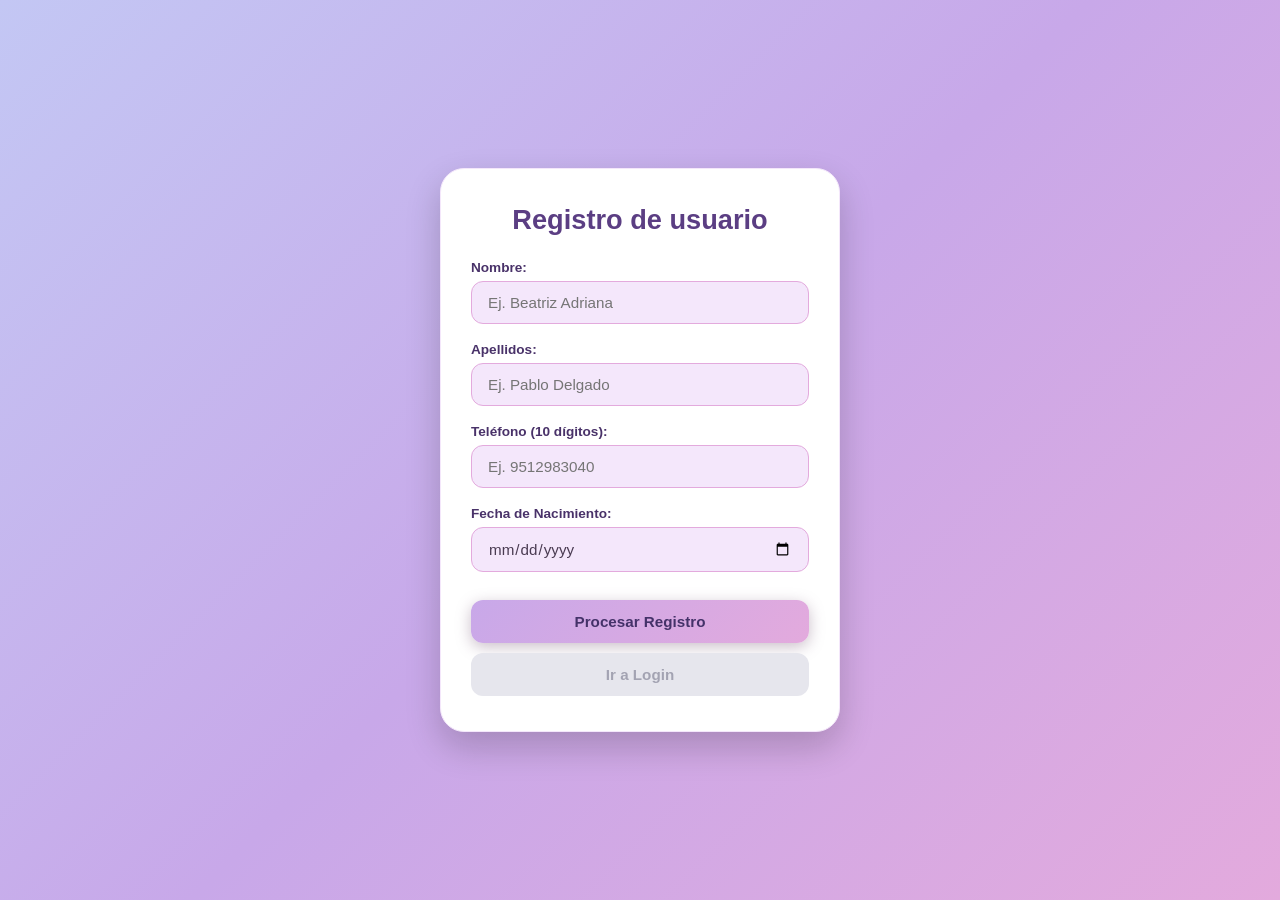
<file: index.html>
<!DOCTYPE html>
<html lang="es">
<head>
    <meta charset="UTF-8">
    <meta name="viewport" content="width=device-width, initial-scale=1.0">
    <title>Registro - Utileria</title>
    <link rel="stylesheet" href="css/styles.css">
</head>
<body>

    <div class="contenedor">
        <h2>Registro de usuario</h2>
        <form id="formularioRegistro" novalidate>
            <div class="grupo-formulario">
                <label for="nombre">Nombre:</label>
                <input type="text" id="nombre" placeholder="Ej. Beatriz Adriana">
            </div>
            <div class="grupo-formulario">
                <label for="nombre">Apellidos:</label>
                <input type="text" id="apellidos" placeholder="Ej. Pablo Delgado">
            </div>
            <div class="grupo-formulario">
                <label for="telefono">Teléfono (10 dígitos):</label>
                <input type="text" id="telefono" placeholder="Ej. 9512983040">
            </div>
            
            <div class="grupo-formulario">
                <label for="fechaNacimiento">Fecha de Nacimiento:</label>
                <input type="date" id="fechaNacimiento">
            </div>

            <button type="submit">Procesar Registro</button>
        </form>

        <a id="botonLogin" href="login.html" class="boton boton-deshabilitado">Ir a Login</a>
    </div>

    <div id="modalResultado" class="modal">
        <div class="modal-contenido">
            <h3>Resultado de Validación</h3>
            <p id="modalMensaje"></p>
            <button onclick="cerrarModal()">Cerrar</button>
        </div>
    </div>

    <script src="js/utileria.js"></script>
    <script src="js/index.js"></script>
</body>
</html>
</file>
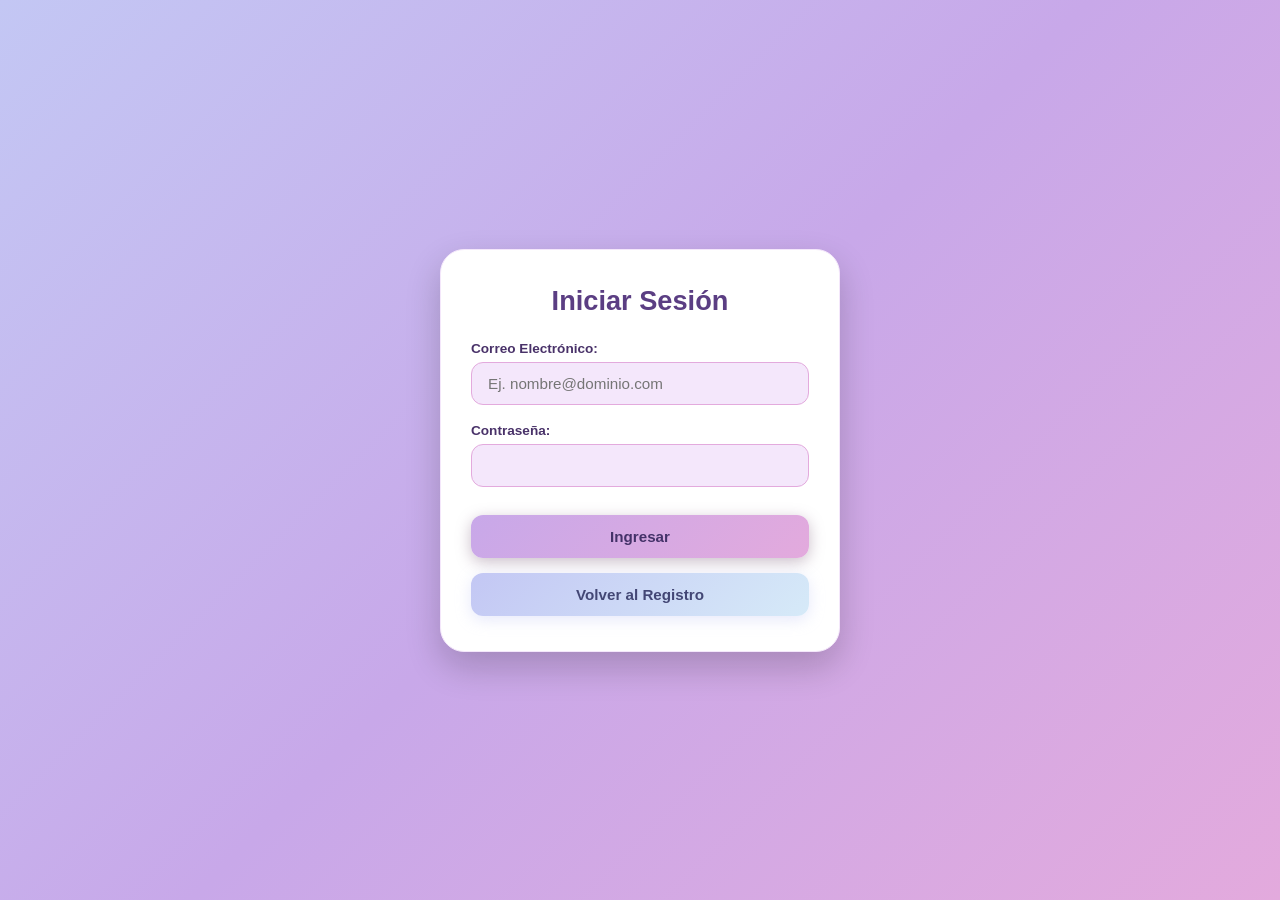
<file: login.html>
<!DOCTYPE html>
<html lang="es">
<head>
    <meta charset="UTF-8">
    <meta name="viewport" content="width=device-width, initial-scale=1.0">
    <title>Login - Utileria</title>
    <link rel="stylesheet" href="css/styles.css">
</head>
<body>
    <div class="contenedor">
        <h2>Iniciar Sesión</h2>
        <form id="formularioLogin" novalidate> 
            <div class="grupo-formulario">
                <label for="correoLogin">Correo Electrónico:</label>
                <input type="text" id="correoLogin" placeholder="Ej. nombre@dominio.com">
            </div>
            
            <div class="grupo-formulario">
                <label for="passwordLogin">Contraseña:</label>
                <input type="password" id="passwordLogin">
            </div>

            <button type="submit">Ingresar</button>
        </form>

        <a href="index.html" class="boton boton-secundario">Volver al Registro</a>
    </div>
    <script src="js/utileria.js"></script>
    <script src="js/login.js"></script>
    
</body>
</html>
</file>
<file: css/styles.css>
* {
    margin: 0;
    padding: 0;
    box-sizing: border-box;
}

body {
    font-family: 'Segoe UI', Tahoma, Geneva, Verdana, sans-serif;
    background: linear-gradient(135deg, #C3C7F4 0%, #C8A8E9 50%, #E3AADD 100%);
    color: #070707;
    display: flex;
    justify-content: center;
    align-items: center;
    min-height: 100vh;
    padding: 20px;
}

.contenedor {
    background: #ffffff;
    width: 100%;
    max-width: 400px;
    padding: 35px 30px;
    border-radius: 24px;
    box-shadow: 0 15px 35px rgba(9, 9, 9, 0.2);
    border: 1px solid #F4E7FB;
}

h2 {
    font-weight: 700;
    font-size: 1.7rem;
    margin-bottom: 24px;
    color: #5b3e83;
    text-align: center;
}

.grupo-formulario {
    margin-bottom: 18px;
}

label {
    display: block;
    margin-bottom: 6px;
    font-size: 0.85rem;
    font-weight: 600;
    color: #493269;
}

input {
    width: 100%;
    padding: 12px 16px;
    background-color: #F4E7FB; 
    border: 1.5px solid #E3AADD;
    border-radius: 12px;
    color: #4a3b52;
    font-family: inherit;
    font-size: 0.95rem;
    outline: none;
    transition: all 0.25s ease;
}

input:focus {
    background-color: #ffffff;
    border-color: #C8A8E9;
    box-shadow: 0 0 0 4px rgba(200, 168, 233, 0.3);
}


button, .boton {
    display: inline-block;
    width: 100%;
    padding: 13px;
    background: linear-gradient(135deg, #C8A8E9 0%, #E3AADD 100%);
    color: #443269;
    border: none;
    border-radius: 12px;
    font-family: inherit;
    font-weight: 700;
    font-size: 0.95rem;
    cursor: pointer;
    text-align: center;
    text-decoration: none;
    margin-top: 10px;
    box-shadow: 0 4px 15px rgba(126, 94, 123, 0.4);
    transition: all 0.2s ease;
}

button:hover, .boton:hover {
    box-shadow: 0 6px 20px rgba(200, 168, 233, 0.6);
    transform: translateY(-2px);
}

button:active, .boton:active {
    background: linear-gradient(135deg, #8785f9 0%, #ddcaff 100%) !important;
    color: #030105 !important;
    box-shadow: 0 2px 8px rgba(94, 59, 67, 0.6) !important;
    transform: translateY(1px);
}

.boton-deshabilitado {
    background: #E6E6ED !important; 
    color: #a3a3b2 !important;
    cursor: not-allowed;
    pointer-events: none;
    box-shadow: none !important;
}

.boton-secundario {
    background: linear-gradient(135deg, #C3C7F4 0%, #D6EAF8 100%);
    color: #434775;
    box-shadow: 0 4px 15px rgba(195, 199, 244, 0.4);
    margin-top: 15px;
}

.boton-secundario:hover {
    box-shadow: 0 6px 20px rgba(195, 199, 244, 0.6);
}
.boton-secundario:active {
    background: linear-gradient(135deg, #a866ce 0%, #f7ccff 100%) !important;
    color: #040208 !important;
    box-shadow: 0 2px 8px rgba(255, 244, 194, 0.6) !important;
}
.modal {
    display: none;
    position: fixed;
    top: 0; 
    left: 0;
    width: 100%; 
    height: 100%;
    background: rgba(74, 59, 82, 0.4);
    backdrop-filter: blur(4px);
    justify-content: center;
    align-items: center;
    z-index: 1000;
}

.modal-contenido {
    background: #ffffff;
    padding: 30px 25px;
    border-radius: 20px;
    text-align: center;
    width: 90%;
    max-width: 360px;
    border: 1px solid #F4E7FB;
    box-shadow: 0 20px 30px rgba(0, 0, 0, 0.15);
}

.modal-contenido h3 {
    color: #5b3e83;
    margin-bottom: 12px;
}

.modal-contenido p {
    color: #5a4b66;
    font-size: 0.95rem;
    margin-bottom: 20px;
    line-height: 1.5;
}
.modal-contenido button {
    background: linear-gradient(135deg, #efd6ff 0%, #d9aae3 100%);
    color: #5b3e83;
}
.modal-contenido button:active {
    background: linear-gradient(135deg, #eac2ff 0%, #fed6ff 100%) !important;
    color: #5b3e83 !important;
}
</file>
